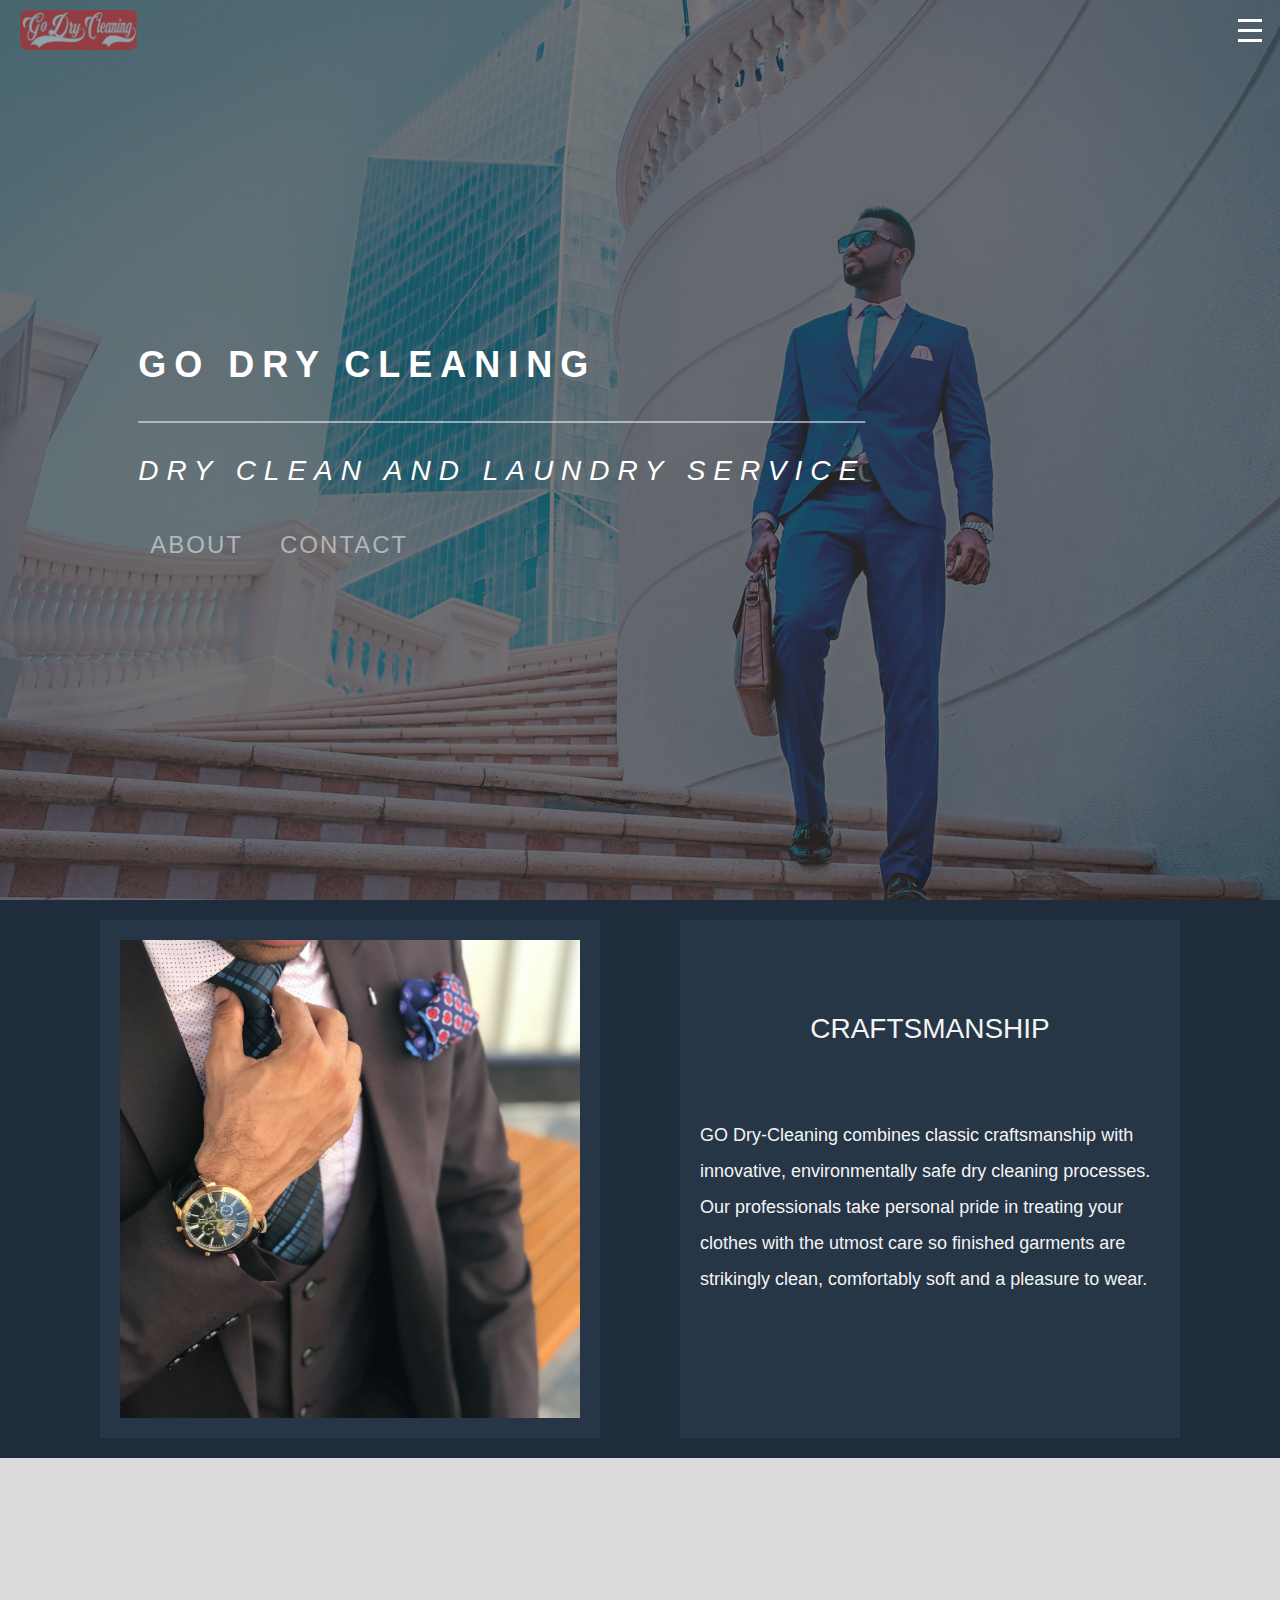
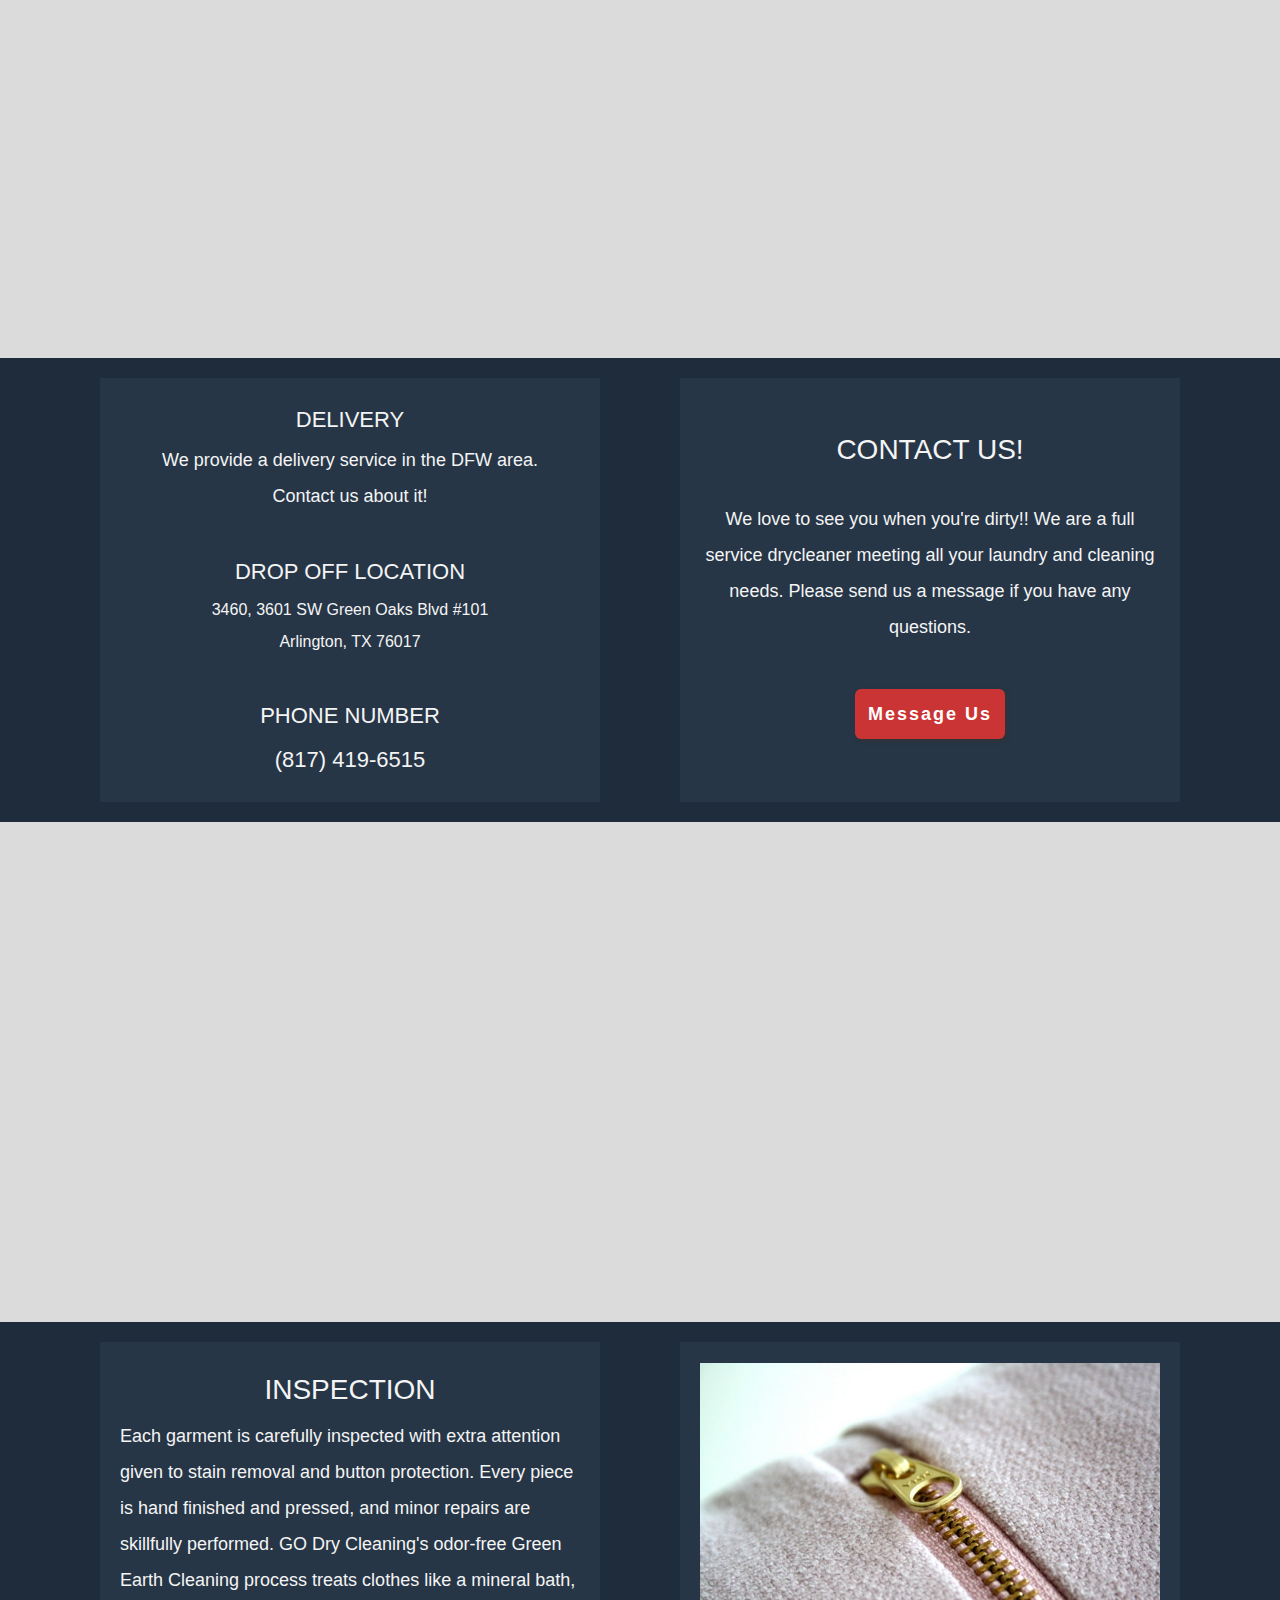
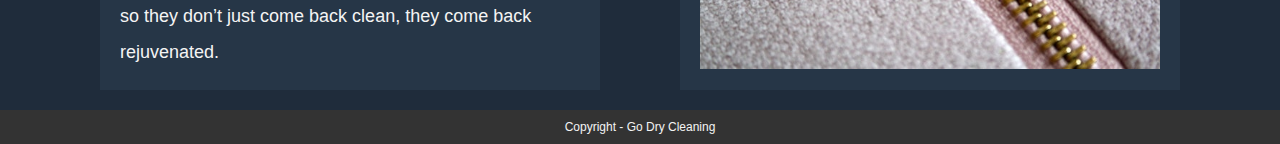
<file: index.html>
<!DOCTYPE html>
<html lang="en">
<head>
    <meta charset="UTF-8">
    <meta name="viewport" content="width=device-width, initial-scale=1.0">
    <link rel="stylesheet" href="styles/style.css">
    <link rel="stylesheet" href="styles/service.css">

    <title>Go Dry Cleaning</title>
</head>
<body>

    <nav>

<div class = "logo"></div>   
    <div class ="menu-wrap">
        <input type="checkbox" class="toggler">
        <div class="hamburger"><div></div></div>
    
        <div class="menu">
            <div>
                <div>
                    <ul>
                        <li><a href="index.html">Home</a></li>
                        <li><a href ="pages/services.html">Services</a></li>
                        <li><a href="https://www.dragonpos.com/godrycleaning/user/dS15JbbRqJLNNmbN5/contact.html" target="_blank">Contact</a></li>
                    </ul>
                </div>
            </div>
        </div>
    </div>
    </nav>
    
    <section id = "showcase">
        <div id = "background-img">

            <div id="overlay"></div>
                <div id="title-and-tagline">
                    <div id="showcase-title"><h1>Go Dry Cleaning</h1></div>
                    <div id="showcase-tagline"><h2>Dry Clean and Laundry Service</h2></div>
                    <button id="call-to-action" onclick="window.location.href = 'pages/services.html';">About</button>
                    <button id="call-to-action" onclick="window.location.href = '#sec-img1';">Contact</button>

                </div>
            </div>
        </div>
        
    </section>

    <section class ="section">
        <div class = "sec-div">
            <img src="images/sec-1.jpg">
        </div>
        <div class = "sec-div">
            <h3>Craftsmanship</h3>
            <p>GO Dry-Cleaning combines classic craftsmanship with innovative, environmentally safe dry cleaning processes. Our professionals take personal pride in treating your clothes with the utmost care so finished garments are strikingly clean, comfortably soft and a pleasure to wear.<p>
        </div>
    </section>

    <section>
        <div id="sec-img1"></div>
    </section>

    <section class ="section">
        <div class = "sec-div">
            <div class="contact-info" id="front-contact">
                <center>
                    <div>
                        <h4>Delivery</h4>
                            <p>We provide a delivery service in the DFW area.</p>
                            <p>Contact us about it!</p>
                    </div>
                    <br>
                <div>
                    <h4>Drop Off Location</h4>
                    <div id="address">
                        <p>3460, 3601 SW Green Oaks Blvd #101</p>
                        <p>Arlington, TX 76017</p>
                    </div>
                </div>
                <br>
                <div>
                    <h4>Phone Number</h4>
                    <h4>(817) 419-6515</h4>
                </div>
                </center>
            </div>
        </div>
        <div class = "sec-div">
            
            <h3>Contact Us!</h3>
            <center>
            <p>We love to see you when you're dirty!! We are a full service drycleaner meeting all your laundry and cleaning needs. Please send us a message if you have any questions.</p>
            </center>
            <div class = "btn-container">
                <a href="https://www.dragonpos.com/godrycleaning/user/dS15JbbRqJLNNmbN5/contact.html" class = "signup-btn" target="_blank">Message Us</a>
            </div>

        </div>
    </section>

    <section>
        <div id="sec-img2"></div>
    </section>

    <section class ="section">
        <div class = "sec-div">
            <h3>Inspection</h3>
            <p>Each garment is carefully inspected with extra attention given to stain removal and button protection. Every piece is hand finished and pressed, and minor repairs are skillfully performed. GO Dry Cleaning's odor-free Green Earth Cleaning process treats clothes like a mineral bath, so they don’t just come back clean, they come back rejuvenated.<p>
        </div>
        <div class = "sec-div">
            <img src="images/jacket.jpg">
        </div>
    </section>

    

    

    <footer>
        Copyright - Go Dry Cleaning    
    </footer>

    <script src="scripts/observer.js"></script>
</body>
</html>
</file>
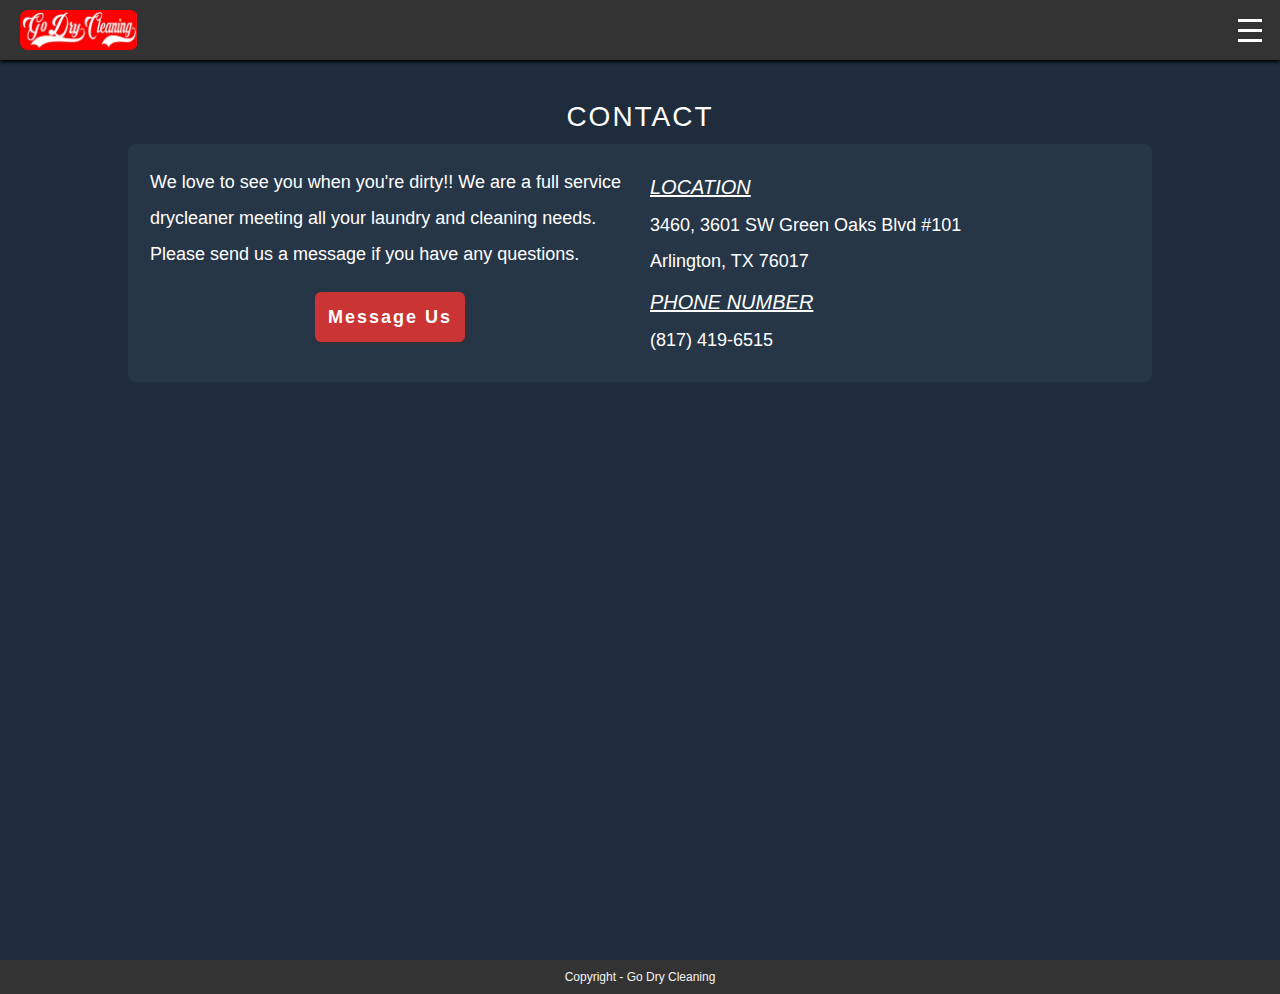
<file: pages/contact.html>
<!DOCTYPE html>
<html lang="en">
<head>
    <meta charset="UTF-8">
    <meta name="viewport" content="width=device-width, initial-scale=1.0">
    <link rel="stylesheet" href="../styles/style.css">
    <link rel="stylesheet" href="../styles/service.css">
    <link rel="stylesheet" href="../styles/contact.css">
    <title>Contact</title>
</head>
<body>

    <nav class="general-nav">
        <a href="../index.html"><div class = "logo"></div> </a>
    
    <div class ="menu-wrap">
        <input type="checkbox" class="toggler">
        <div class="hamburger"><div></div></div>
    
        <div class="menu">
            <div>
                <div>
                    <ul>
                        <li><a href="../index.html">Home</a></li>
                        <li><a href="services.html">Services</a></li>
                        <li><a href="contact.html">Contact</a></li>
                    </ul>
                </div>
            </div>
        </div>
    </div>
    </nav>

<div class="alt-background">
    <div class="container">

        <div class= "header">
            <h2>Contact</h2>
        </div>
        <div class = "information">

            <!-- <form method="POST" data-netlify="true">
                <input type="text" name="name" placeholder="Name"></input>
                <input type="tel" name="number" placeholder="Phone Number" pattern="[0-9]{3}[0-9]{3}[0-9]{4}"></input>
                <input type="email" name="email" placeholder="Email"></input>
                <input type="text" name="subject" placeholder="Subject"></input>
                <textarea rows="10" name="message" cols="30" placeholder="Message"></textarea>
                <div id="captcha" data-netlify-recaptcha="true"></div>
                <button type="submit" id="submit-btn">Submit</button>
            </form> -->

            <div class="contact-info">
                <p>We love to see you when you're dirty!! We are a full service drycleaner meeting all your laundry and cleaning needs. Please send us a message if you have any questions.</p>
                <div class = "btn-container">
                    <a href="https://www.dragonpos.com/godrycleaning/user/dS15JbbRqJLNNmbN5/contact.html" class = "signup-btn" target="_blank">Message Us</a>
                </div>
            </div>

            <div class="contact-info">
                <div>
                    <h3>Location</h3>
                    <p>3460, 3601 SW Green Oaks Blvd #101</p>
                    <p>Arlington, TX 76017</p>
                </div>
                <div>
                    <h3>Phone Number</h3>
                    <p>(817) 419-6515</p>
                </div>

            </div>

            
             
        </div>
    </div>
</div>

<footer>
    Copyright - Go Dry Cleaning    
</footer>
</body>
</html>
</file>
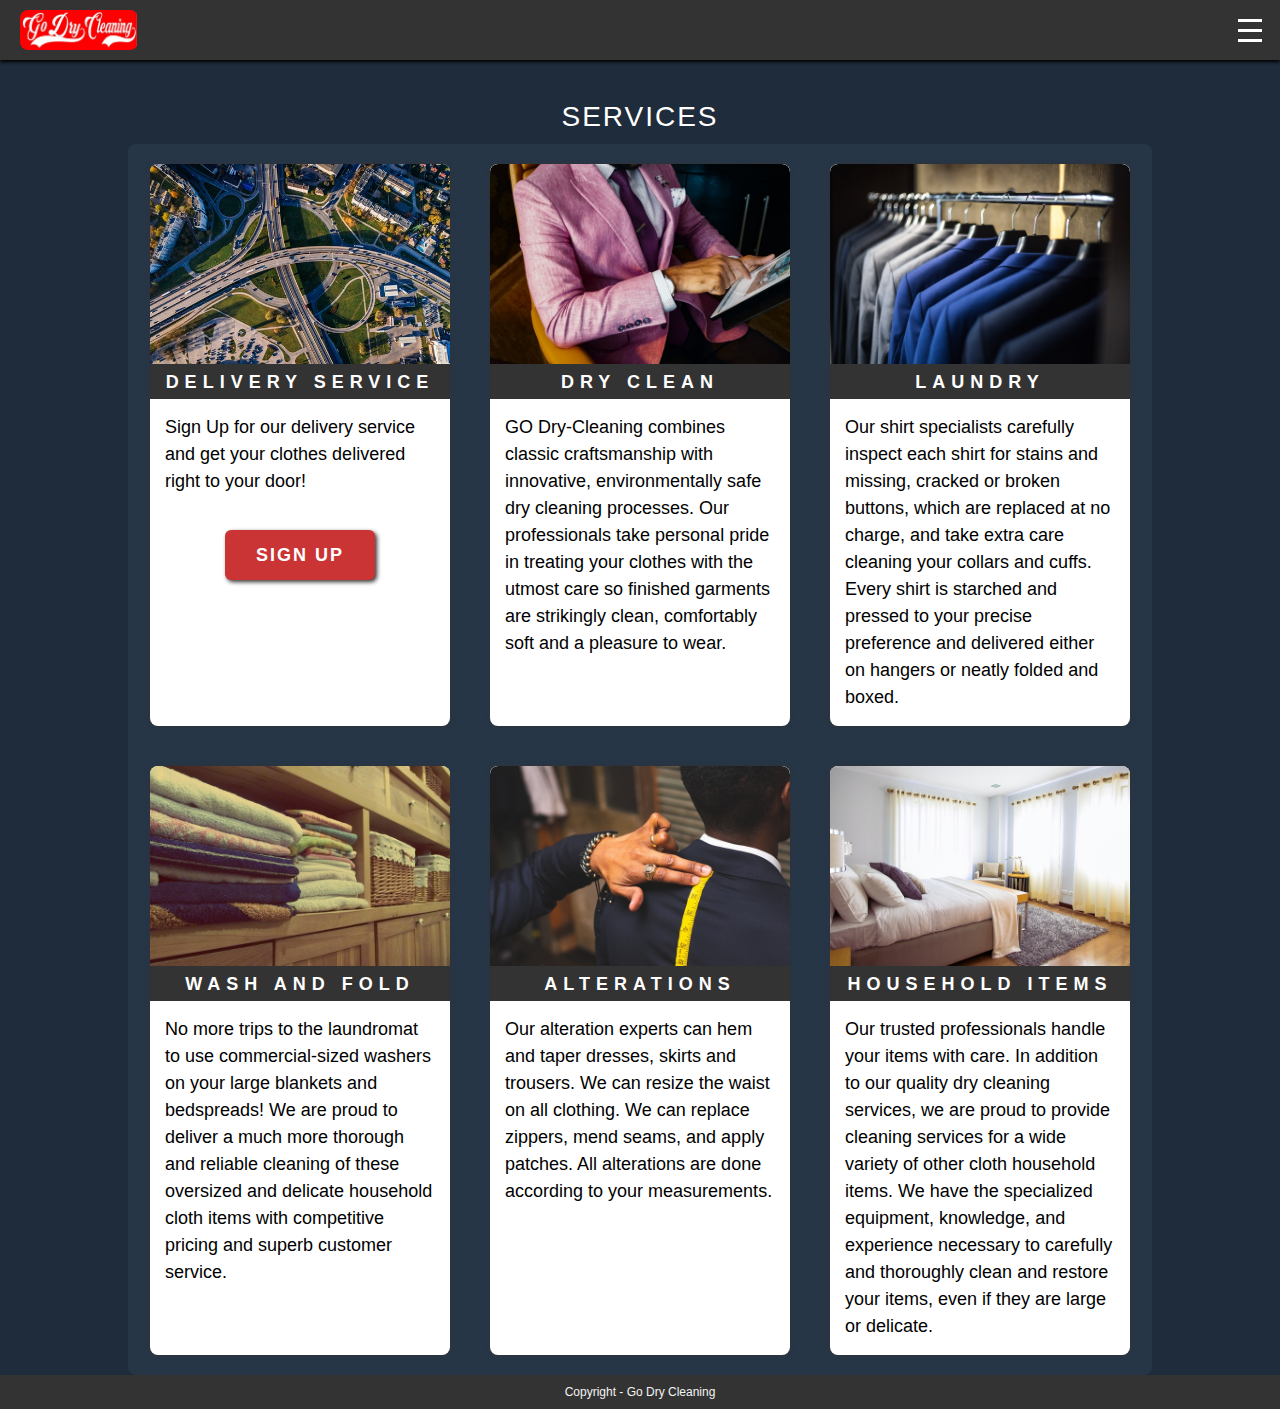
<file: pages/services.html>
<!DOCTYPE html>
<html lang="en">
<head>
    <meta charset="UTF-8">
    <meta name="viewport" content="width=device-width, initial-scale=1.0">
    <link rel="stylesheet" href="../styles/style.css">
    <link rel="stylesheet" href="../styles/service.css">
    <title>Services</title>
</head>
<body>

    <nav class="general-nav">
        <a href="../index.html"><div class = "logo"></div> </a>
        
    
    <div class ="menu-wrap">
        <input type="checkbox" class="toggler">
        <div class="hamburger"><div></div></div>
    
        <div class="menu">
            <div>
                <div>
                    <ul>
                        <li><a href="../index.html">Home</a></li>
                        <li><a href="services.html">Services</a></li>
                        <li><a href="https://www.dragonpos.com/godrycleaning/user/dS15JbbRqJLNNmbN5/contact.html" target="_blank">Contact</a></li>
                    </ul>
                </div>
            </div>
        </div>
    </div>
    </nav>

<div class="alt-background">
    <div class="container">
        <div class= "header">
            <h2>Services</h2>
        </div>
        <div class="services">
            <div class = "service">
                <div class = "service-img">
                    <img src="../images/delivery.jpg">
                </div>
                <div class = "service-title">Delivery Service</div>
                <div class = "service-description">Sign Up for our delivery service and get your clothes delivered right to your door!</div> 
                <div class = "btn-container">
                    <a href="https://www.dragonpos.com/godrycleaning/user/dS15JbbRqJLNNmbN5/getting-started.html" class = "signup-btn" target="_blank">SIGN UP</a>
                </div>
            </div>
            <div class = "service">
                <div class = "service-img">
                    <img src="../images/dry-clean.jpg">
                </div>
                <div class = "service-title">Dry Clean</div>
                <div class = "service-description">GO Dry-Cleaning combines classic craftsmanship with innovative, environmentally safe dry cleaning processes. Our professionals take personal pride in treating your clothes with the utmost care so finished garments are strikingly clean, comfortably soft and a pleasure to wear.</div> 
            </div>
            
            <div class = "service">
                <div class = "service-img">
                    <img src="../images/laundry.jpg">
                </div>
                <div class = "service-title">Laundry</div>
                <div class = "service-description">Our shirt specialists carefully inspect each shirt for stains and missing, cracked or broken buttons, which are replaced at no charge, and take extra care cleaning your collars and cuffs. Every shirt is starched and pressed to your precise preference and delivered either on hangers or neatly folded and boxed.</div> 
            </div>
            <div class = "service">
                <div class = "service-img">
                    <img src="../images/wash-and-fold.jpg">
                </div>
                <div class = "service-title">Wash and Fold</div>
                <div class = "service-description">No more trips to the laundromat to use commercial-sized washers on your large blankets and bedspreads! We are proud to deliver a much more thorough and reliable cleaning of these oversized and delicate household cloth items with competitive pricing and superb customer service.</div> 
            </div>
            <div class = "service">
                <div class = "service-img">
                    <img src="../images/alteration.jpg">
                </div>
                <div class = "service-title">Alterations</div>
                <div class = "service-description">Our alteration experts can hem and taper dresses, skirts and trousers. We can resize the waist on all clothing. We can replace zippers, mend seams, and apply patches. All alterations are done according to your measurements.</div> 
            </div>
            <div class = "service">
                <div class = "service-img">
                    <img src="../images/household.jpg">
                </div>
                <div class = "service-title">Household Items</div>
                <div class = "service-description">Our trusted professionals handle your items with care. In addition to our quality dry cleaning services, we are proud to provide cleaning services for a wide variety of other cloth household items. We have the specialized equipment, knowledge, and experience necessary to carefully and thoroughly clean and restore your items, even if they are large or delicate.</div> 
            </div>
            

        </div>
        
    </div>
</div>
<footer>
    Copyright - Go Dry Cleaning    
</footer>
    
</body>
</html>
</file>
<file: styles/style.css>
:root{
    --light-background: rgb(232, 244, 247);
    --light-text-color: rgb(35, 41, 51);
    --dark-background: rgb(35, 41, 51);
    --dark-text-color: rgb(232, 244, 247);
    --transition-speed: .5s;
}

*{
    font-family: Raleway, Helvetica, sans-serif;
    box-sizing: border-box;
    margin: 0px;
    padding: 0px;
}

html, body {
    
    font-size: 18px;
    line-height: 2;
    background-color: rgb(219, 219, 219); 
    width: 100%;
    height: 100%;
}

form{
    /* osition: absolute;
    top: 50%;
    left: 50%;
    transform: translate(-50%, -50%); */
    display: flex;
    flex-direction: column;
    justify-content: center;
    width: 90%;
    max-width: 500px;
    padding: 20px;
    margin: auto;
   /*  margin-top: 50px; */
    background-color: #f4f4f4;
    border-radius: 6px;
}
footer{
    background-color: #333;
    color: #f4f4f4;
    text-align: center;
    font-size: 12px;
    padding: 5px;
}

input, textarea{
    font-family: Raleway, Helvetica, sans-serif;
    font-size: 18px;
    width: 100%;
    max-width: 500px;
    border-radius: 6px;
    border: none;
    padding: 10px;
    margin: auto;
    margin-top: 10px;

}
#call-to-action{
    background-color: transparent;
    border: none;
    border: transparent 2px solid;
    padding: 10px;
    margin-top: 20px;
    font-size: 24px;
    letter-spacing: 2px;
    color: rgba(255, 255, 255, 0.514);
    text-transform: uppercase;
    font-weight: 100;
    text-decoration: none;
    cursor: pointer;
    transition-duration: 400ms;
}

#call-to-action:hover{
    transition-duration: 400ms;
    border: rgba(255, 255, 255, 0.514) 2px solid;
    //border-radius: 8px;
    color: rgba(255, 255, 255, 0.514);
    -webkit-appearance: none;

}

#submit-btn{
    background-color: rgb(73, 123, 189);
    color:white;
    cursor: pointer;
    border-radius: 8px;
    -webkit-appearance: none;
    padding: 10px;
    border: none;
    font-size: 18px;
}

.alt-background{
    /* background-image: url('../images/front-img.png');
    min-height: 100%;
    background-size: cover;
    background-attachment: fixed;
    background-repeat: no-repeat;
    background-position: center; */
    background-color: #1f2c3b;
    min-height: 100%;
}

/* body{
    background-image: url('../images/parallax.jpg');
    background-repeat: no-repeat;
    background-attachment: fixed;
    background-size: cover;
} */
h1, h2, h3, h4{
    text-transform: uppercase; 
    
}

h1{
    font-size: 36px;
    
}

h2{
    font-size: 28px;
    font-weight: 100;
}

h3{
    font-size: 28px;
    font-weight: 100;
    text-align: center;
}

h4{
    font-size: 22px;
    font-weight: 100;
}

h4 a{
    color: rgb(102, 173, 214);
}

#address p{
    font-size: 16px;
}

nav{
    position: fixed;
    top: 0;
    height: 60px;
    width: 100%;
    background-color: transparent;
    color: white;
    padding: 5px 0px 0px 20px;
    z-index: 4;
    letter-spacing: 8px;
    transition-duration: var(--transition-speed);
}

nav .logo{
    opacity: .4;
}
.general-nav .logo{
    opacity: 1;
}
nav h2{
    font-size: 24px;
}

.logo{
    margin-top: 5px;
    background-image: url('../images/logo.jpg');
    background-size: contain;
    background-repeat: no-repeat;
    height: 40px;
    width: 118px;
    border-radius: 8px;
    cursor: pointer;


}

.header{
    padding: 40px 5px 10px 5px;
    width: 100%;
    max-width: 700px;
    margin: auto;
    margin-top: 60px;
    display: flex;
    flex-direction: column;
    align-content: center;
    justify-content: center;
    text-align: center;
    color: white;
    letter-spacing: 2px;
    line-height: 1.2;
}

.nav-scrolled{
    background-color: #333;
    color: white;
    box-shadow: 0px 2px 4px black;
    transition-duration: var(--transition-speed);
}

.nav-scrolled .logo{
    opacity: 1;
}

.general-nav{
    position: fixed;
    top: 0;
    height: 60px;
    width: 100%;
    background-color: #333;
    box-shadow: 0px 2px 3px black;
    color: white;
    padding: 5px 0px 0px 20px;
    z-index: 4;
    letter-spacing: 8px;
}

#showcase {
    height: 100%;
}

/* main background image screen*/
#background-img{
    z-index: 1;
    background-image: url('../images/front-img.png');
    min-height: 100%;
    background-attachment: fixed;
    background-repeat: no-repeat;
    background-position: center;
    background-size: cover;
}

/* overlay of image created */
#overlay{
    z-index: 2;
    display: block;
    width: 100%;
    height: 100vh;
    background-color: rgba(0,0,0,0.0); /* overlay value */
}

.container{
    z-index: 3;
    width: 80%;
    height: 100%;
    margin: auto;
    background-color: rgba(196, 195, 195, 0);
    
}

#title-and-tagline{
    z-index: 2;
    position: absolute;
    top: 50%;
    left: 25%;
    transform: translate(-25%, -50%);
    color: white;
    letter-spacing: 8px;
    text-transform: uppercase;
}

#showcase-title h1{
    border-bottom: rgba(255, 255, 255, 0.514) 2px solid;
    padding-bottom: 20px;
}
#showcase-tagline h2{
    margin-top: 20px;
    font-style: italic;
}


.section{
    display: flex;
    justify-content: space-evenly;
    flex-wrap: wrap;
    padding: 20px;
    background-color: rgb(214, 222, 228);
}

.section:nth-of-type(even){
    background: #1f2c3b;
    color: #f4f4f4;
}
.sec-div{
    width: 500px;
    padding: 20px;
    display: flex;
    flex-direction: column;
    justify-content: space-evenly;
    background-color: #263647;
    
}

.sec-div img{
    max-width: 500px;
}

#sec-img1, #sec-img2, #sec-img3{
    position: relative;
    opacity: 0.70;
    background-position: center;
    background-size: cover;
    background-repeat: no-repeat;
    background-attachment: fixed;
}

#sec-img1{
    background-image: url("../images/woman-in-white.jpg");
    min-height: 500px;
}

#sec-img2{
    background-image: url("../images/divider.jpg");
    min-height: 500px;
}



/* MENU WRAPPING */

.menu-wrap{
    position: fixed;
    top: 0;
    right: 0;
    z-index: 1;
}

.menu-wrap .toggler{
    position: absolute;
    top:0;
    right: 0;
    z-index: 2;
    cursor: pointer;
    width: 50px;
    height: 50px;
    opacity: 0;
}

.menu-wrap .hamburger{
    position: absolute;
    top: 0;
    right: 0;
    z-index: 1;
    width: 60px;
    height: 60px;
    padding: 1rem;
    background: transparent;
    display: flex;
    align-items: center;
    justify-content: center;

}


/*Hamburger line*/

.menu-wrap .hamburger > div{
    position: relative;
    width: 100%;
    height: 3px;
    background-color: white;
    display: flex;
    align-items: center;
    justify-content: center;
    transition: all 0.4s ease;
}


/* top and bottom line */
.menu-wrap .hamburger > div:before, .menu-wrap .hamburger > div:after{
    content: '';
    position: absolute;
    z-index: 1;
    top: -10px;
    width: 100%;
    height: 3px;
    background: inherit;
}

/* moves line down */
.menu-wrap .hamburger > div:after{
    top: 10px;
}

/* toggler animate */
.menu-wrap .toggler:checked + .hamburger > div{
    transform: rotate(135deg);
}

/* turn lines int X */

.menu-wrap .toggler:checked + .hamburger > div:before,
.menu-wrap .toggler:checked + .hamburger > div:after{
    top: 0;
    transform: rotate(90deg);
}

.menu-wrap .toggler:checked ~ .menu{
    visibility: visible;
}

.menu-wrap .toggler:checked ~ .menu > div{
    transform: scale(1);
    transition-duration: var(--transition-speed);
}

.menu-wrap .toggler:checked ~ .menu > div > div{
    opacity: 1;
    transition: opacity 0,4s ease;
}

.menu-wrap .menu{
    position: fixed;
    top: 0;
    right: 0;
    width: 100%;
    height: 100%;
    visibility: hidden;
    overflow: hidden;
    display: flex;
    align-items: center;
    justify-content: center;
}

.menu-wrap .menu > div{
    background: rgba(0,0,0,.6);
    border-radius: 50%;
    width:200vw;
    height: 200vw;
    display: flex;
    flex: none;
    align-items: center;
    justify-content: center;

    transform: scale(0);
    transition: all var(--transition-speed) ease;
}

.menu-wrap .menu > div > div{
    text-align: center;
    max-width: 90vw;
    max-height: 100vh;
    opacity: 0; 
    transition: opacity var(--transition-speed) ease;
}

.menu-wrap .menu > div > div > ul > li{
    list-style: none;
    color: white;
    font-size: 1.5rem;
    padding: 1rem;
    text-transform: uppercase;
}

.menu-wrap .menu > div > div > ul > li > a{
    color: inherit;
    text-decoration: none;
    transition: color var(--transition-speed) ease;
}


@media screen and (max-width: 900px) {

    .sec-light, .sec-dark{
        padding-top: 0px;
    }
    .sec-div{
      width: 100%;
    }
    .sec-div img{
        width: 100%;
        margin: auto;
    }

    #title-and-tagline{
        position: absolute;
        top: 50%;
        left: 50%;
        transform: translate(-50%, -50%);
        color: white;
        letter-spacing: 10px;
        text-transform: uppercase;
        text-align: center;
    }

    #title-and-tagline h1{
        font-size: 24px;
    }

    #title-and-tagline h2{
        font-size: 12px;
        letter-spacing: 4px;
    }
    .container{
        width: 95%;
    }
    #sec-img1, #sec-img2, #sec-img3, #background-img, .alt-background{
        background-attachment: unset;
    }
  }
</file>
<file: styles/service.css>
.services{
    display: flex;
    flex-wrap: wrap;
    justify-content: center;
    width: 100%;
    background-color: #263647;
    border-radius: 8px;
}

.service{
    width: 300px;
   /*  height: 450px; */
    background-color: white;
    margin: 20px;
    border-radius: 8px;
    box-shadow: 0px 0px 4px #333;
}


.service-img{
    display: flex;
    justify-content: center;
    border-radius: 8px 8px 0px 0px ;
    overflow: hidden;
}
.service-img img{
    background-size: contain;
    background-repeat: no-repeat;
    height: 200px;
    max-width: 350px;
    margin: auto;
    border-radius: 8px 8px 0px 0px ;
}
.service-title{
    height: 35px;
    text-align: center;
    text-transform: uppercase;
    letter-spacing: 6px;
    font-weight: bold;
    background-color: #333;
    color: white;
    padding-bottom: 5px;
}
.service-description{
    padding: 15px;
    line-height: 1.5;
}

.btn-container{
    width: 100%;
    display: flex;
    justify-content: center;
}

.signup-btn{
    width: 150px;
    height: 50px;
    border: none;
    margin: 20px;
    background-color: rgb(202, 52, 52);
    border-radius: 6px;
    cursor: pointer;
    color: white;
    letter-spacing: 2px;
    font-weight: bold;
    box-shadow: 2px 2px 4px #333;

    display: flex;
    justify-content: center;
    align-items: center;
    text-decoration: none;
}
</file>
<file: styles/contact.css>
.information{
    display: flex;
    flex-wrap: wrap;
    justify-content: center;
    background-color: #263647;
    padding: 10px;
    border-radius: 8px;
}

.contact-info{
    padding: 10px;
    width: 100%;
    max-width: 500px;
    color: white;
    display: flex;
    flex-direction: column;
    justify-content: space-evenly;

   /*  text-align: center; */
}

#captcha{
    margin-top: 5px;
}

.contact-info > div h3{
    text-transform: uppercase;
    text-decoration: underline;
    font-style: italic;
    font-size: 20px;
    text-align: left;
}
</file>
